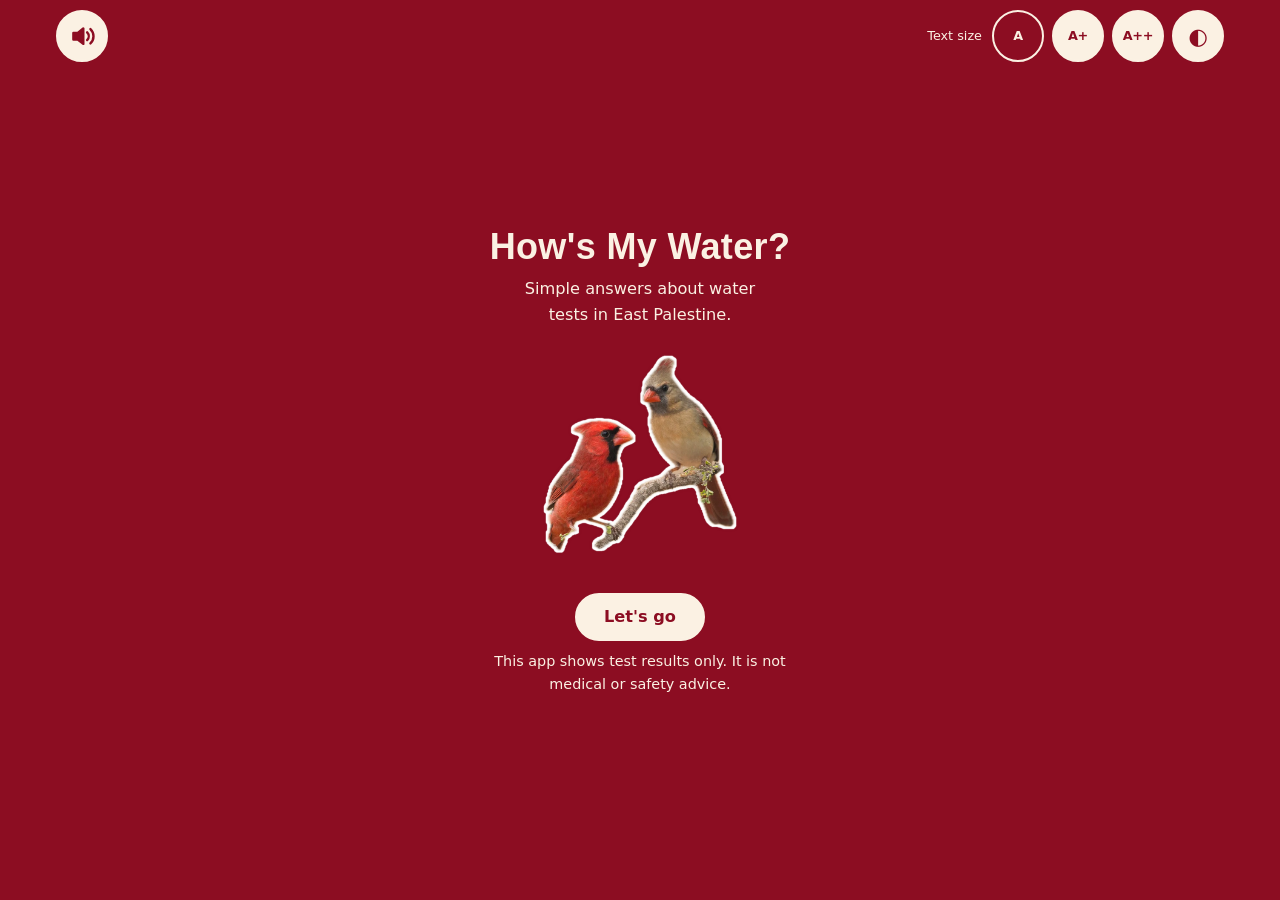
<file: user-friendly/index.html>
<!doctype html>
<html lang="en">
<head>
<meta charset="utf-8">
<meta name="viewport" content="width=device-width, initial-scale=1">
<title>Water and Soil Test Results</title>
<link rel="stylesheet" href="styles.css">
<!-- EXTRA FEATURES (Project 3.2). To remove: delete this line and the 4 script lines below marked EXTRA FEATURES, then the features/ folder. -->
<link rel="stylesheet" href="features/features.css">
<!-- OPENING SCREENS (version 2). To remove: delete this line, the 2 script lines marked OPENING SCREENS, and the intro/ folder. To switch off: intro/intro.js, on: false. -->
<link rel="stylesheet" href="intro/intro.css">
</head>
<body>
<a class="skip" href="#app">Skip to main content</a>

<header class="topbar no-print">
  <div class="topbar-inner">
    <button type="button" class="speak-btn" data-action="speak" aria-pressed="false" aria-label="Read aloud" title="Read aloud"><svg aria-hidden="true" viewBox="0 0 24 24" width="26" height="26" fill="none" stroke="currentColor" stroke-width="2.2" stroke-linecap="round" stroke-linejoin="round"><path d="M4 9h4l5-4v14l-5-4H4z" fill="currentColor"/><path d="M16.5 8.5a5 5 0 0 1 0 7"/><path d="M19.5 5.5a9 9 0 0 1 0 13"/></svg></button>
    <div class="brand visually-hidden">
      <span class="brand-title">Water &amp; Soil Test Results</span>
      <span class="brand-sub">East Palestine Memorial Public Library</span>
    </div>
    <div class="display" role="group" aria-label="Screen settings">
      <span class="display-label" id="size-label">Text size</span>
      <button type="button" class="size-btn" data-size="1" aria-describedby="size-label" aria-label="Normal text">A</button>
      <button type="button" class="size-btn" data-size="2" aria-describedby="size-label" aria-label="Bigger text">A+</button>
      <button type="button" class="size-btn" data-size="3" aria-describedby="size-label" aria-label="Biggest text">A++</button>
      <button type="button" class="contrast-btn" data-action="contrast" aria-pressed="false" aria-label="High contrast" title="High contrast"><span aria-hidden="true">◐</span></button>
    </div>
  </div>
</header>

<div class="print-only print-head">
  <strong>Water &amp; Soil Test Results — East Palestine Memorial Public Library</strong><br>
  Printed <span id="print-date"></span>. Bring this page to the reference desk. A librarian can help you read it.
</div>

<main id="app" tabindex="-1"></main>

<!-- Report a problem (FR-15). A big, simple form instead of a pop-up text box. -->
<dialog id="report-dialog" aria-labelledby="report-title">
  <form method="dialog" id="report-form">
    <h2 id="report-title">Report a problem</h2>
    <p>What went wrong? Tap one.</p>
    <div class="choice-list">
      <label class="choice"><input type="radio" name="what" value="The answer looks wrong" checked> The answer looks wrong</label>
      <label class="choice"><input type="radio" name="what" value="It did not understand my question"> It did not understand my question</label>
      <label class="choice"><input type="radio" name="what" value="It was hard to read or use"> It was hard to read or use</label>
      <label class="choice"><input type="radio" name="what" value="Something else"> Something else</label>
    </div>
    <label for="report-note">Anything else? (Optional. Please do not write your name or address.)</label>
    <textarea id="report-note" rows="3"></textarea>
    <div class="row">
      <button type="submit" value="send" class="btn primary">Send report</button>
      <button type="submit" value="cancel" class="btn">Cancel</button>
    </div>
  </form>
</dialog>

<div id="toast" role="status" aria-live="polite"></div>

<!-- DATA FILES. Keep this list the same as DATASET_FILES in data.js. See data/README.md. -->
<script src="data/location-names.js"></script>
<script src="data/not-yet-available.js"></script>
<script src="data/epa-water-sampling.js"></script>
<script src="data/sample-made-up.js"></script>
<script src="data.js"></script>
<script src="core.js"></script>
<!-- OPENING SCREENS (version 2) -->
<script src="intro/mascot.js"></script>
<script src="intro/intro.js"></script>
<script src="app.js"></script>
<!-- EXTRA FEATURES (Project 3.2) -->
<script src="features/config.js"></script>
<script src="features/fuzzy.js"></script>
<script src="features/features.js"></script>
</body>
</html>
</file>
<file: user-friendly/styles.css>
/* Water & Soil Test Results web app — large text, high contrast, big tap targets.
   All colors are set here as tokens. Text/background pairs meet WCAG AAA (7:1) or better. */
:root {
  --bg: #ffffff;
  --fg: #111111;
  --muted: #333333;
  --line: #4a4a4a;
  --soft: #f7f0ee;
  --primary: #a8102a;     /* cardinal red. White text on this: about 7.6:1 */
  --primary-fg: #ffffff;
  --primary-hover: #7d0a1e;
  --focus: #ffbf00;
  --note-bg: #fff4cc;     /* notes, dates, "data is old" */
  --note-line: #8a6d00;
  --stop-bg: #fde7e7;     /* "a person can help" referral cards */
  --stop-line: #a30000;
  --info-bg: #fbf1e3;
  --info-line: #7d0a1e;
  --flag-bg: #ffe2c2;     /* agencies disagree */
  --flag-line: #9a4a00;
  --link: #a8102a;
  --radius: 12px;
  --btn-radius: 999px;   /* buttons and topic tiles: 999px = pill shape */
  font-size: 100%;        /* 16px base. Text-size buttons raise this. */
}
:root[data-size="2"] { font-size: 125%; }
:root[data-size="3"] { font-size: 150%; }

/* High contrast: white and yellow on black. */
:root[data-contrast="high"] {
  --bg: #000000;
  --fg: #ffffff;
  --muted: #ffffff;
  --line: #ffffff;
  --soft: #000000;
  --primary: #ffff00;
  --primary-fg: #000000;
  --primary-hover: #ffffff;
  --focus: #ff66ff;
  --note-bg: #000000; --note-line: #ffff00;
  --stop-bg: #000000; --stop-line: #ff8080;
  --info-bg: #000000; --info-line: #ffffff;
  --flag-bg: #000000; --flag-line: #ffb366;
  --link: #ffff00;
}

* { box-sizing: border-box; }
html { -webkit-text-size-adjust: 100%; }
body {
  margin: 0;
  font-family: Verdana, "Atkinson Hyperlegible", "Segoe UI", system-ui, sans-serif;
  font-size: 1rem;
  line-height: 1.6;
  color: var(--fg);
  background: var(--bg);
}
h1 { font-size: 1.6rem; line-height: 1.25; margin: 0.4em 0 0.4em; }
h2 { font-size: 1.3rem; line-height: 1.3; margin: 1.2em 0 0.5em; }
h3 { font-size: 1.1rem; line-height: 1.3; margin: 1em 0 0.4em; }
p { margin: 0.5em 0; }
a { color: var(--link); text-decoration-thickness: 2px; text-underline-offset: 3px; }
strong { font-weight: 700; }

:focus-visible { outline: 4px solid var(--focus); outline-offset: 3px; }

.skip { position: absolute; left: -9999px; }
.skip:focus { left: 16px; top: 8px; background: var(--bg); color: var(--fg); padding: 12px; z-index: 10; }

/* ---------- Top bar (version 2): no colored bar, just round buttons at the top right ---------- */
.visually-hidden { position: absolute !important; width: 1px; height: 1px; overflow: hidden; clip: rect(0 0 0 0); white-space: nowrap; }
.topbar { background: transparent; color: var(--fg); }
.topbar-inner { max-width: 1200px; margin: 0 auto; padding: 10px 16px 0; display: flex; justify-content: space-between; align-items: center; gap: 8px; }
.display { display: flex; flex-wrap: wrap; gap: 8px; align-items: center; justify-content: flex-end; }
.display-label { font-size: 0.8rem; color: var(--muted); margin-right: 2px; }
.display button {
  width: max(52px, 2.7rem); height: max(52px, 2.7rem); padding: 0; border-radius: 50%;
  display: inline-flex; align-items: center; justify-content: center;
  font: inherit; font-size: 0.8rem; font-weight: 700; line-height: 1; letter-spacing: -0.02em;
  background: var(--bg); color: var(--primary);
  border: 2px solid var(--line); cursor: pointer;
}
.display .contrast-btn { font-size: 1.4rem; }
/* Read aloud: round speaker button at the top left of every screen. */
.speak-btn {
  flex: none; width: max(52px, 2.7rem); height: max(52px, 2.7rem); padding: 0; border-radius: 50%;
  display: inline-flex; align-items: center; justify-content: center;
  background: var(--bg); color: var(--primary); border: 2px solid var(--line); cursor: pointer;
}
.speak-btn svg { width: 55%; height: 55%; }
.speak-btn[aria-pressed="true"] { background: var(--primary); color: var(--primary-fg); border-color: var(--primary); }
:root[data-contrast="high"] .speak-btn { background: #000; color: #ffff00; border-color: #ffff00; }
:root[data-contrast="high"] .speak-btn[aria-pressed="true"] { background: #ffff00; color: #000; }
.display button[aria-pressed="true"] { background: var(--primary); color: var(--primary-fg); border-color: var(--primary); }

main { max-width: 1200px; margin: 0 auto; padding: 8px 16px 24px; }
main:focus { outline: none; }

/* ---------- Buttons ---------- */
.btn, button.btn {
  display: inline-flex; align-items: center; justify-content: center; gap: 0.4em;
  min-height: 56px; padding: 10px 18px;
  font: inherit; font-weight: 700; line-height: 1.25; text-align: center;
  color: var(--primary); background: var(--bg);
  border: 3px solid var(--primary); border-radius: var(--btn-radius);
  cursor: pointer;
}
.btn:hover { background: var(--soft); }
.btn.primary { background: var(--primary); color: var(--primary-fg); }
.btn.primary:hover { background: var(--primary-hover); border-color: var(--primary-hover); }
.btn.wide { width: 100%; }
.row { display: flex; flex-wrap: wrap; gap: 10px; margin: 12px 0; }
.row > .btn { flex: 1 1 auto; }

/* ---------- Topics and questions ---------- */
.topics { display: grid; grid-template-columns: repeat(2, minmax(0, 1fr)); gap: 10px; margin: 12px 0; }
.topic {
  min-height: 72px; padding: 10px 12px;
  font: inherit; font-weight: 700; line-height: 1.25; text-align: left;
  color: var(--fg); background: var(--soft);
  border: 3px solid var(--line); border-radius: min(var(--btn-radius), 24px); cursor: pointer;
  display: flex; flex-direction: column; justify-content: center;
}
.topic small { font-weight: 400; font-size: 0.8rem; color: var(--muted); margin-top: 2px; }
.topic[aria-expanded="true"] { background: var(--primary); color: var(--primary-fg); border-color: var(--primary); }
.topic[aria-expanded="true"] small { color: var(--primary-fg); }
.topic.warn-topic { border-color: var(--stop-line); }

.questions { border: 3px solid var(--primary); border-radius: var(--radius); padding: 12px; margin: 8px 0 16px; background: var(--bg); }
.questions h2 { margin-top: 0; }
.q-list { list-style: none; margin: 0; padding: 0; display: grid; gap: 10px; }
.q-btn {
  width: 100%; min-height: 60px; padding: 10px 14px;
  font: inherit; text-align: left; line-height: 1.35;
  color: var(--fg); background: var(--bg);
  border: 2px solid var(--line); border-radius: var(--btn-radius); cursor: pointer;
  display: flex; gap: 10px; align-items: center;
}
.q-btn::before { content: "›"; font-size: 1.6rem; line-height: 1; color: var(--primary); font-weight: 700; }
.q-btn:hover { background: var(--soft); }

label { display: block; font-weight: 700; margin: 12px 0 6px; }
textarea, input[type=text], select {
  width: 100%; min-height: 56px; padding: 10px 12px;
  font: inherit; color: var(--fg); background: var(--bg);
  border: 3px solid var(--line); border-radius: var(--radius);
}
.panel-box { border-top: 3px solid var(--line); margin-top: 18px; padding-top: 6px; }
.hint { color: var(--muted); font-size: 0.9rem; }

/* ---------- Layout: phone first, two columns on wide screens ---------- */
.layout { display: block; }
@media (min-width: 960px) {
  .layout { display: grid; grid-template-columns: minmax(360px, 440px) 1fr; gap: 32px; align-items: start; }
  .ask-panel { position: sticky; top: 8px; max-height: calc(100vh - 16px); overflow-y: auto; padding-right: 8px; }
}

/* ---------- Results ---------- */
.you-asked { font-size: 1.1rem; margin: 8px 0; padding: 10px 14px; border-left: 6px solid var(--primary); background: var(--soft); }
.banner { padding: 12px 14px; border-radius: var(--radius); margin: 10px 0; border: 2px solid; }
.banner.date { background: var(--note-bg); border-color: var(--note-line); }
.banner.info { background: var(--info-bg); border-color: var(--info-line); }
.banner.stop { background: var(--stop-bg); border-color: var(--stop-line); }
.banner p { margin: 0.2em 0; }

.card { border: 2px solid var(--line); border-radius: var(--radius); padding: 14px; margin: 12px 0; background: var(--bg); }
.card.stop { background: var(--stop-bg); border: 3px solid var(--stop-line); }
.card.flag { background: var(--flag-bg); border: 3px solid var(--flag-line); }
.card.fact { border: 3px solid var(--info-line); }
.card h2, .card h3 { margin-top: 0; }

.result-card .chem { font-size: 1.15rem; font-weight: 700; margin: 0 0 4px; }
.facts { margin: 6px 0; display: grid; grid-template-columns: max-content 1fr; gap: 2px 14px; }
.facts dt { font-weight: 700; }
.facts dd { margin: 0; }
.big-result { font-size: 1.2rem; font-weight: 700; }
.flag-badge { display: inline-block; margin: 4px 0; padding: 2px 10px; border: 2px solid var(--flag-line); background: var(--flag-bg); border-radius: 999px; font-weight: 700; font-size: 0.9rem; }
@media (max-width: 420px) { .facts { grid-template-columns: 1fr; } .facts dd { margin-bottom: 6px; } }

.place-head { border-bottom: 3px solid var(--line); padding-bottom: 4px; }

.cite { font-size: 0.9rem; color: var(--muted); border-top: 2px dashed var(--line); margin-top: 10px; padding-top: 8px; }
.cite p { margin: 0.15em 0; }
.cite .stale { background: var(--note-bg); border: 2px solid var(--note-line); color: var(--fg); padding: 6px 10px; border-radius: 8px; margin-bottom: 6px; }

details.history { margin: 16px 0; }
details.history > summary, details.more > summary {
  list-style: none; cursor: pointer;
  min-height: 56px; padding: 12px 16px;
  font-weight: 700; color: var(--primary); background: var(--bg);
  border: 3px solid var(--primary); border-radius: var(--radius);
  display: flex; align-items: center; gap: 10px;
}
details.history > summary::-webkit-details-marker, details.more > summary::-webkit-details-marker { display: none; }
details.history > summary::before, details.more > summary::before { content: "+"; font-size: 1.4rem; line-height: 1; }
details.history[open] > summary::before, details.more[open] > summary::before { content: "–"; }
details.history[open] > summary .when-closed { display: none; }
details.history:not([open]) > summary .when-open { display: none; }

.words { border: 2px solid var(--info-line); background: var(--info-bg); border-radius: var(--radius); padding: 10px 14px; margin: 16px 0; }
.words h2 { margin-top: 0.2em; font-size: 1.15rem; }
.words dl { margin: 0; }
.words dt { font-weight: 700; margin-top: 8px; }
.words dd { margin: 0; }

/* ---------- Footer on every screen ---------- */
.site-footer { border-top: 3px solid var(--line); margin-top: 28px; padding-top: 12px; }
.help-bar { display: grid; grid-template-columns: 1fr 1fr; gap: 10px; }
.help-bar .print-cta { grid-column: 1 / -1; font-size: 1.1rem; min-height: 64px; }
@media (min-width: 700px) { .help-bar { grid-template-columns: 2fr 1fr 1fr 1fr; } .help-bar .print-cta { grid-column: auto; } }
.disclaimer { font-size: 0.9rem; color: var(--muted); }
.sample-note { font-weight: 700; }
.staff-link { font-size: 0.85rem; }

/* ---------- Staff page ---------- */
.staff .btn.on { background: var(--stop-bg); color: var(--fg); border-color: var(--stop-line); }
.status-grid { display: grid; gap: 10px; grid-template-columns: repeat(auto-fit, minmax(220px, 1fr)); }
.status { border: 2px solid var(--line); border-radius: var(--radius); padding: 10px 14px; }
.status .big { font-size: 1.4rem; font-weight: 700; }
.table-wrap { overflow-x: auto; }
table { border-collapse: collapse; width: 100%; font-size: 0.9rem; }
td, th { border: 1px solid var(--line); padding: 8px; text-align: left; vertical-align: top; }
td input[type=checkbox] { width: 28px; height: 28px; }

/* ---------- Report dialog ---------- */
dialog { max-width: 560px; width: calc(100% - 32px); border: 3px solid var(--line); border-radius: var(--radius); padding: 16px 20px; color: var(--fg); background: var(--bg); }
dialog::backdrop { background: rgba(0, 0, 0, 0.6); }
.choice-list { display: grid; gap: 8px; }
.choice { display: flex; align-items: center; gap: 12px; min-height: 56px; padding: 8px 12px; margin: 0; border: 2px solid var(--line); border-radius: var(--radius); font-weight: 400; cursor: pointer; }
.choice input { width: 28px; height: 28px; flex: none; }

#toast { position: fixed; left: 50%; bottom: 16px; transform: translateX(-50%); max-width: calc(100% - 32px);
  background: var(--fg); color: var(--bg); padding: 12px 18px; border-radius: var(--radius); font-weight: 700; display: none; z-index: 20; }
#toast.show { display: block; }

/* ---------- Print: just the answer, sources, disclaimer and space for notes ---------- */
.print-only { display: none; }
@media print {
  :root, :root[data-size], :root[data-contrast] { font-size: 12pt; --bg: #fff; --fg: #000; --muted: #000; --line: #000; --soft: #fff;
    --note-bg: #fff; --stop-bg: #fff; --info-bg: #fff; --flag-bg: #fff; --link: #000; --primary: #000; }
  .no-print, .topbar, #toast, dialog { display: none !important; }
  .print-only { display: block !important; }
  .layout { display: block; }
  .ask-panel { display: none; }
  .card, .banner { break-inside: avoid; }
  details.history > summary { border: none; padding: 0; min-height: 0; }
  details.history > summary::before { content: ""; }
  .print-head { border-bottom: 2px solid #000; padding-bottom: 6px; margin-bottom: 8px; }
  .notes-lines { border-top: 1px solid #000; height: 1.6em; }
}

/* High contrast top bar: black, with yellow buttons. */
:root[data-contrast="high"] .display button { background: #000; color: #ffff00; border-color: #ffff00; }
:root[data-contrast="high"] .display button[aria-pressed="true"] { background: #ffff00; color: #000; }
.summary th[scope=row] { font-weight: 700; }
/* Phones: hide the "Text size" word so all buttons fit on one row (screen readers still hear it). */
@media (max-width: 420px) { .display-label { position: absolute; width: 1px; height: 1px; overflow: hidden; clip: rect(0 0 0 0); white-space: nowrap; } }

/* Tap-to-open details (sources, date note, word meanings). Closed by default; printing opens them. */
details.tap > summary { list-style: none; cursor: pointer; min-height: 48px; display: flex; align-items: center; justify-content: space-between; gap: 10px; }
details.tap > summary::-webkit-details-marker { display: none; }
details.tap > summary::after { content: "›"; font-size: 1.6rem; line-height: 1; font-weight: 700; color: var(--primary); transition: transform 0.15s; }
details.tap[open] > summary::after { transform: rotate(90deg); }
.cite details.tap > summary { min-height: 44px; }
.banner.date details.tap p { margin-top: 0.4em; }
details.tap.words > summary { font-weight: 700; }
@media print { details.tap > summary::after { content: ""; } }

/* Results summary: one plain line per chemical. Limits: one line each. */
.chem-summary { padding-left: 1.2em; margin: 8px 0 12px; }
.chem-summary li { margin: 4px 0; }
.limit-line { border-bottom: 2px solid var(--line); padding: 4px 0; }
.limit-line p { margin: 0.2em 0; }
.limit-line .cite { border-top: 0; margin-top: 0; padding-top: 0; }
</file>
<file: user-friendly/features/features.css>
/* EXTRA FEATURES (Project 3.2) styles. Uses the color tokens from ../styles.css. */
.choice-grid { display: grid; gap: 10px; grid-template-columns: repeat(auto-fit, minmax(200px, 1fr)); margin: 12px 0; }
.feature-card { border: 3px solid var(--info-line); }
.ai-note { border-width: 3px; }
.ticket { text-align: center; border: 4px solid var(--primary); }
.ticket-num { font-size: 4rem; font-weight: 700; line-height: 1.1; margin: 0.1em 0; color: var(--primary); }
.mic[aria-pressed="true"] { background: var(--stop-bg); border-color: var(--stop-line); color: var(--fg); }
@media print { .ticket-num { font-size: 48pt; color: #000; } }
</file>
<file: user-friendly/intro/intro.css>
/* VERSION 2 OPENING PAGE. Cardinal red on cream. White on --cardinal is about 7.6:1 (AAA). */
:root {
  --cardinal: #a8102a;
  --cardinal-dark: #7d0a1e;
  --cardinal-ink: #7d0a1e;   /* red text on cream: about 10:1 */
  --intro-light: #fbf1e3;    /* cream */
}
:root[data-contrast="high"] {
  --cardinal: #000000; --cardinal-dark: #000000; --cardinal-ink: #ffff00; --intro-light: #000000;
}

body[data-intro] { background: var(--intro-light); }
/* Fits one phone screen: everything sized so nothing needs scrolling. */
.intro { font-size: 1.125rem;   /* 18px on this page only (16px elsewhere) */
  text-align: center; max-width: 520px; margin: 0 auto; padding: 0 0 8px;
  display: flex; flex-direction: column; align-items: center; gap: 0.5em; }
.intro p, .intro h1 { margin: 0; }
.intro-credit { font-size: 0.8em; color: var(--muted); line-height: 1.4; }
.intro-title { font-size: 2em; line-height: 1.15; color: var(--cardinal-ink); }
.intro-lead { font-size: 1.05em; }
.intro-peek { width: min(70vw, 300px); max-height: 34vh; display: flex; justify-content: center; }
.intro .mascot svg, .intro img.mascot { display: block; max-width: 100%; max-height: 34vh; width: auto; height: auto; }
/* Pill buttons as wide as the longest label, both the same width. */
.intro-actions { display: inline-grid; grid-auto-rows: auto; gap: 0.5em; margin-top: 1.25em; }
.intro-actions .btn { width: 100%; min-height: 48px; padding: 6px 1.6em; font-size: 0.9em; }
.intro .btn.primary { background: var(--cardinal); border-color: var(--cardinal); color: #fff; }
.intro .btn.primary:hover { background: var(--cardinal-dark); }
:root[data-contrast="high"] .intro .btn.primary { background: #ffff00; color: #000; border-color: #ffff00; }
.intro-note { font-size: 0.8em; color: var(--muted); max-width: 32ch; }

/* Page 2 (Welcome): same look, no picture, black title, cards keep left-aligned lists. */
.intro-welcome h1.big-result { font-size: 1.1em; line-height: 1.4; font-weight: 700; margin-top: 1em; }
.intro-welcome .card { width: 100%; text-align: left; margin: 0; }
.intro-welcome .card h2 { font-size: 1.1em; }
/* Page 2 has no bottom buttons (Read aloud is at the top left). */
body[data-intro="welcome"] .help-bar { display: none; }

/* Page 3 (questions): same cream look and 18px text. Typing box comes first. */
.v2-main { font-size: 1.125rem; }
.v2-main .panel-box.type-first { border-top: 0; margin-top: 0; padding-top: 0; padding-bottom: 12px; border-bottom: 3px solid var(--line); }
.v2-main .or-topics { font-weight: 700; margin-top: 14px; }
/* Topics: one column of full-width pills. */
.v2-main .topics { grid-template-columns: 1fr; }
.v2-main .topic { border-radius: var(--btn-radius); padding: 10px 24px; min-height: 64px; }

/* Gentle fade-in of the cardinals. Off for people who ask their device for less motion. */
@media (prefers-reduced-motion: no-preference) {
  .intro-fade { animation: intro-fade 1.2s ease-out both; }
  @keyframes intro-fade { from { opacity: 0; transform: translateY(16px); } to { opacity: 1; transform: none; } }
}

/* Opening page (step 0): deep red page with cream text and buttons. High contrast keeps black and yellow. */
:root:not([data-contrast="high"]) body[data-intro="0"] { --open-red: #8c0d22; --open-cream: #fbf1e3; background: var(--open-red); color: var(--open-cream); }
:root:not([data-contrast="high"]) body[data-intro="0"] .intro-title,
:root:not([data-contrast="high"]) body[data-intro="0"] .intro-note,
:root:not([data-contrast="high"]) body[data-intro="0"] .display-label { color: var(--open-cream); }
:root:not([data-contrast="high"]) body[data-intro="0"] .intro .btn.primary { background: var(--open-cream); color: var(--open-red); border-color: var(--open-cream); }
:root:not([data-contrast="high"]) body[data-intro="0"] .intro .btn:not(.primary) { background: transparent; color: var(--open-cream); border-color: var(--open-cream); }
:root:not([data-contrast="high"]) body[data-intro="0"] .display button,
:root:not([data-contrast="high"]) body[data-intro="0"] .speak-btn { background: var(--open-cream); color: var(--open-red); border-color: var(--open-cream); }
:root:not([data-contrast="high"]) body[data-intro="0"] .display button[aria-pressed="true"],
:root:not([data-contrast="high"]) body[data-intro="0"] .speak-btn[aria-pressed="true"] { background: var(--open-red); color: var(--open-cream); border-color: var(--open-cream); }
/* Opening page layout: room under the top buttons, smaller picture and tagline, friendly rounded title.
   Fonts are the device's own (no downloads): rounded where the device has one, else Trebuchet or Verdana. */
body[data-intro="0"] .intro-title { margin-top: 1em; font-family: ui-rounded, "SF Pro Rounded", "Arial Rounded MT Bold", "Nunito", "Trebuchet MS", Verdana, sans-serif; font-weight: 700; letter-spacing: 0.01em; }
body[data-intro="0"] .intro-lead { font-size: 0.9em; max-width: 26ch; text-wrap: balance; }
body[data-intro="0"] .intro-peek { width: min(55vw, 220px); max-height: 24vh; margin-top: 0.5em; }
body[data-intro="0"] .intro .mascot svg, body[data-intro="0"] .intro img.mascot { max-height: 24vh; }
/* Center the whole block (title to note) up and down in the space under the top buttons. */
body[data-intro="0"] .intro { min-height: calc(100vh - 110px); min-height: calc(100svh - 110px); justify-content: center; }
body[data-intro="0"] .intro-title { margin-top: 0; }
</file>
